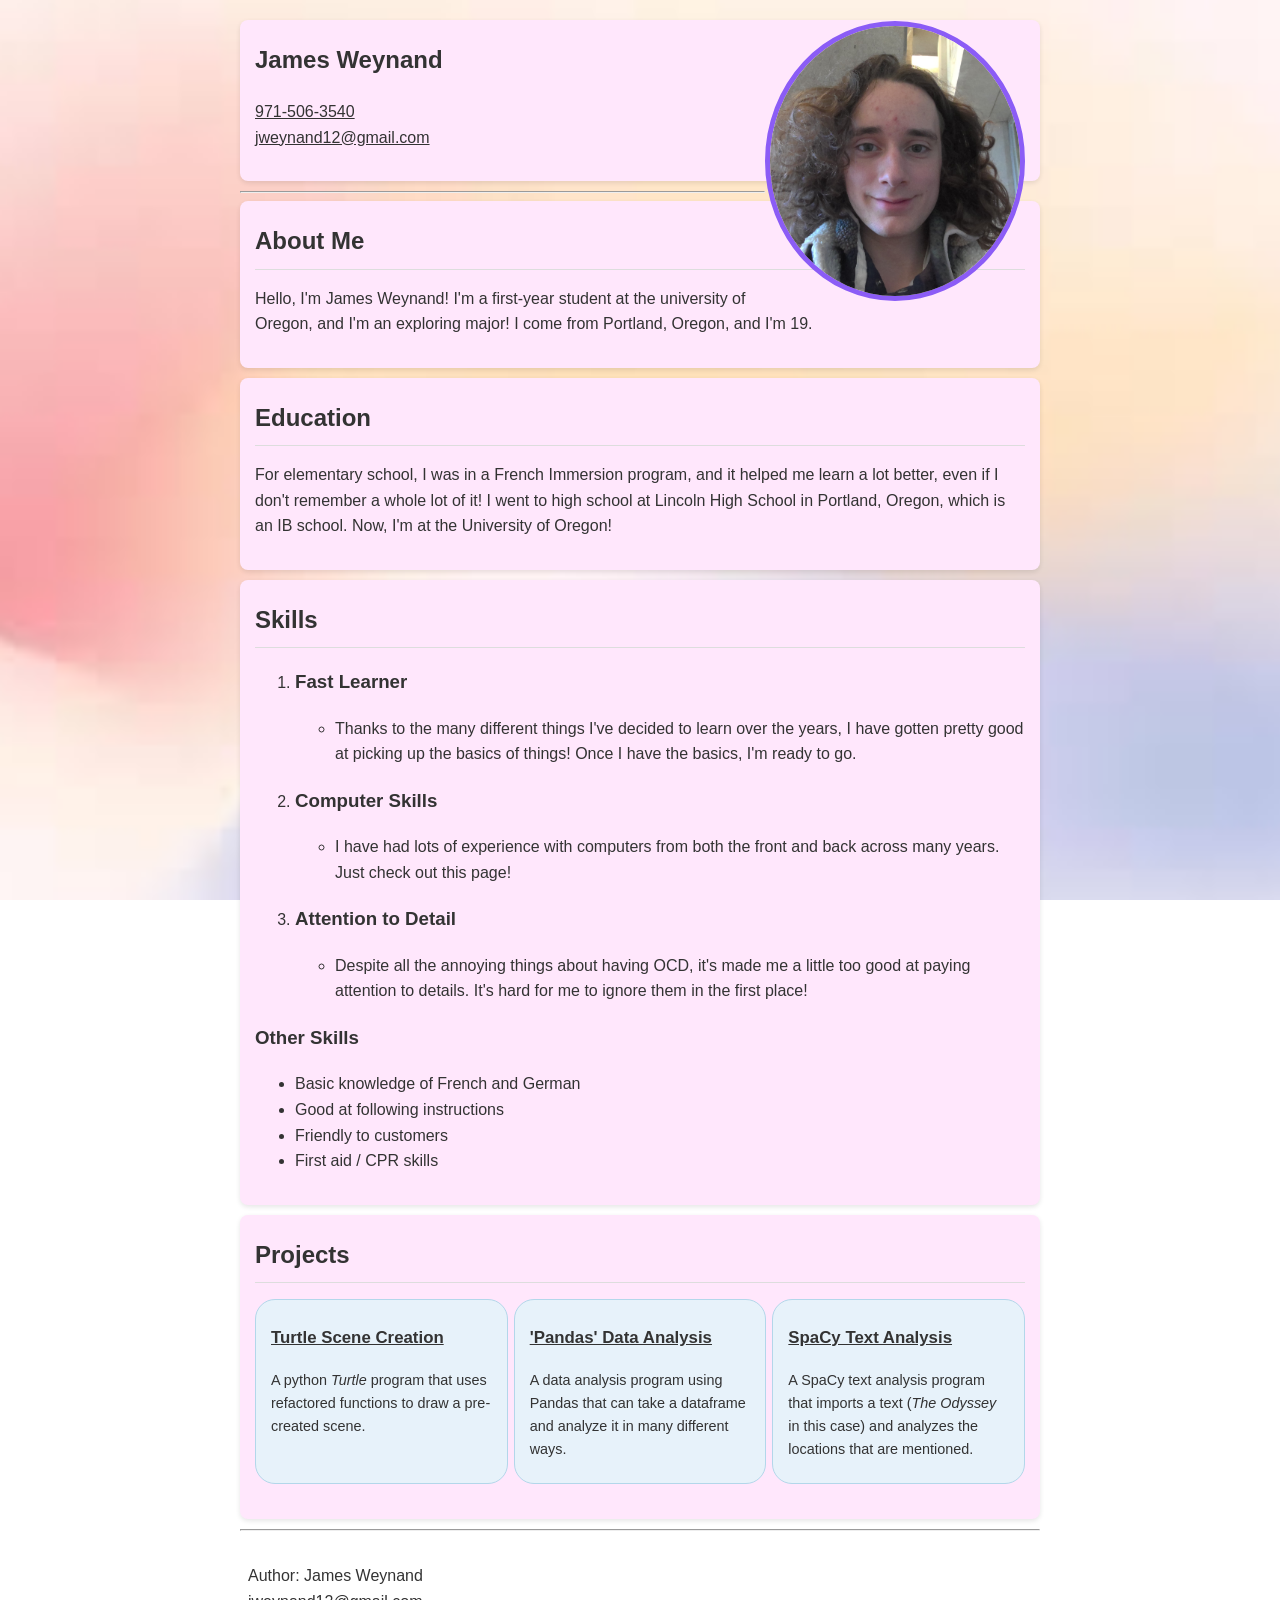
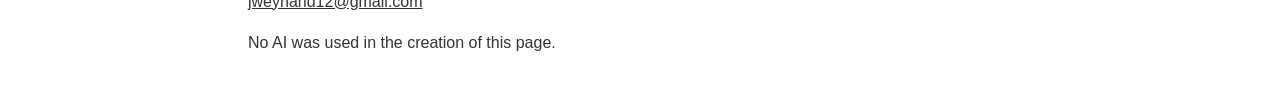
<file: index.html>
<!DOCTYPE html>

<html lang="en">
    <head>
        <meta charset="UTF-8" />
        <meta name="viewport" content="width=device-width, initial-scale=1.0" />
        <title>About Me</title>
        <link rel="stylesheet" href="styles.css">
    </head>
    <body>
        <section>
        <img src = selfportrait.jpg class="profile-pic" alt="James Weynand Picture" width="250.125" height="270">
        <h1>James Weynand</h1>
        <p>
            <a href="tel:9715063540">971-506-3540</a> <br>
            <a href="mailto:jweynand12@gmail.com">jweynand12@gmail.com</a>
        </p>
        </section>
        <hr>

        <section>
            <h2>About Me</h2>
            <p>Hello, I'm James Weynand! I'm a first-year student at the university
                of Oregon, and I'm an exploring major! I come from Portland, Oregon,
                and I'm 19. 
            </p>
        </section>

        <section>
            <h2>Education</h2>
            <p>For elementary school, I was in a French Immersion program, and it helped
                me learn a lot better, even if I don't remember a whole lot of it! I went
                to high school at Lincoln High School in Portland, Oregon, which is an IB
                school. Now, I'm at the University of Oregon!
            </p>
        </section>

        <section>
            <h2>Skills</h2>
            <ol>
            <li><h3>Fast Learner</h3></li>
            <ul><li>Thanks to the many different things I've decided to learn over the years,
                I have gotten pretty good at picking up the basics of things! Once I have
                the basics, I'm ready to go.
            </li></ul>
            <li><h3>Computer Skills</h3></li>
            <ul><li>I have had lots of experience with computers from both the front and back
                across many years. Just check out this page!
            </li></ul>
            <li><h3>Attention to Detail</h3></li>
            <ul><li>Despite all the annoying things about having OCD, it's made me a little too
                good at paying attention to details. It's hard for me to ignore them in the first place!
            </li></ul>
            </ol>
            <h3>Other Skills</h3>
            <ul>
                <li>Basic knowledge of French and German</li>
                <li>Good at following instructions</li>
                <li>Friendly to customers</li>
                <li>First aid / CPR skills</li>
            </ul>
        </section>
        <section>
            <h2>Projects</h2>
            <ul class = "linklist">
                <li class = "linklist-item"><h3><a href = "turtleproject.html">Turtle Scene Creation</a></h3>
                    <p>A python <i>Turtle</i> program that uses refactored functions to draw a pre-created scene.</p></li>
                <li class = "linklist-item"><h3><a href = "numpyproject.html">'Pandas' Data Analysis</a></h3>
                    <p>A data analysis program using Pandas that can take a dataframe and analyze it in many different ways.</p></li>
                <li class = "linklist-item"><h3><a href = "spacyproject.html">SpaCy Text Analysis</a></h3>
                    <p>A SpaCy text analysis program that imports a text (<i>The Odyssey</i> in this case) and analyzes the locations that are mentioned.</p></li>
            </ul>
        </section>
        <hr>
        <footer>
            <p>Author: James Weynand
            <br><a href="mailto:jweynand12@gmail.com">jweynand12@gmail.com</a></p>
            <p>No AI was used in the creation of this page.</p>
        </footer>
    </body>
</html>
</file>
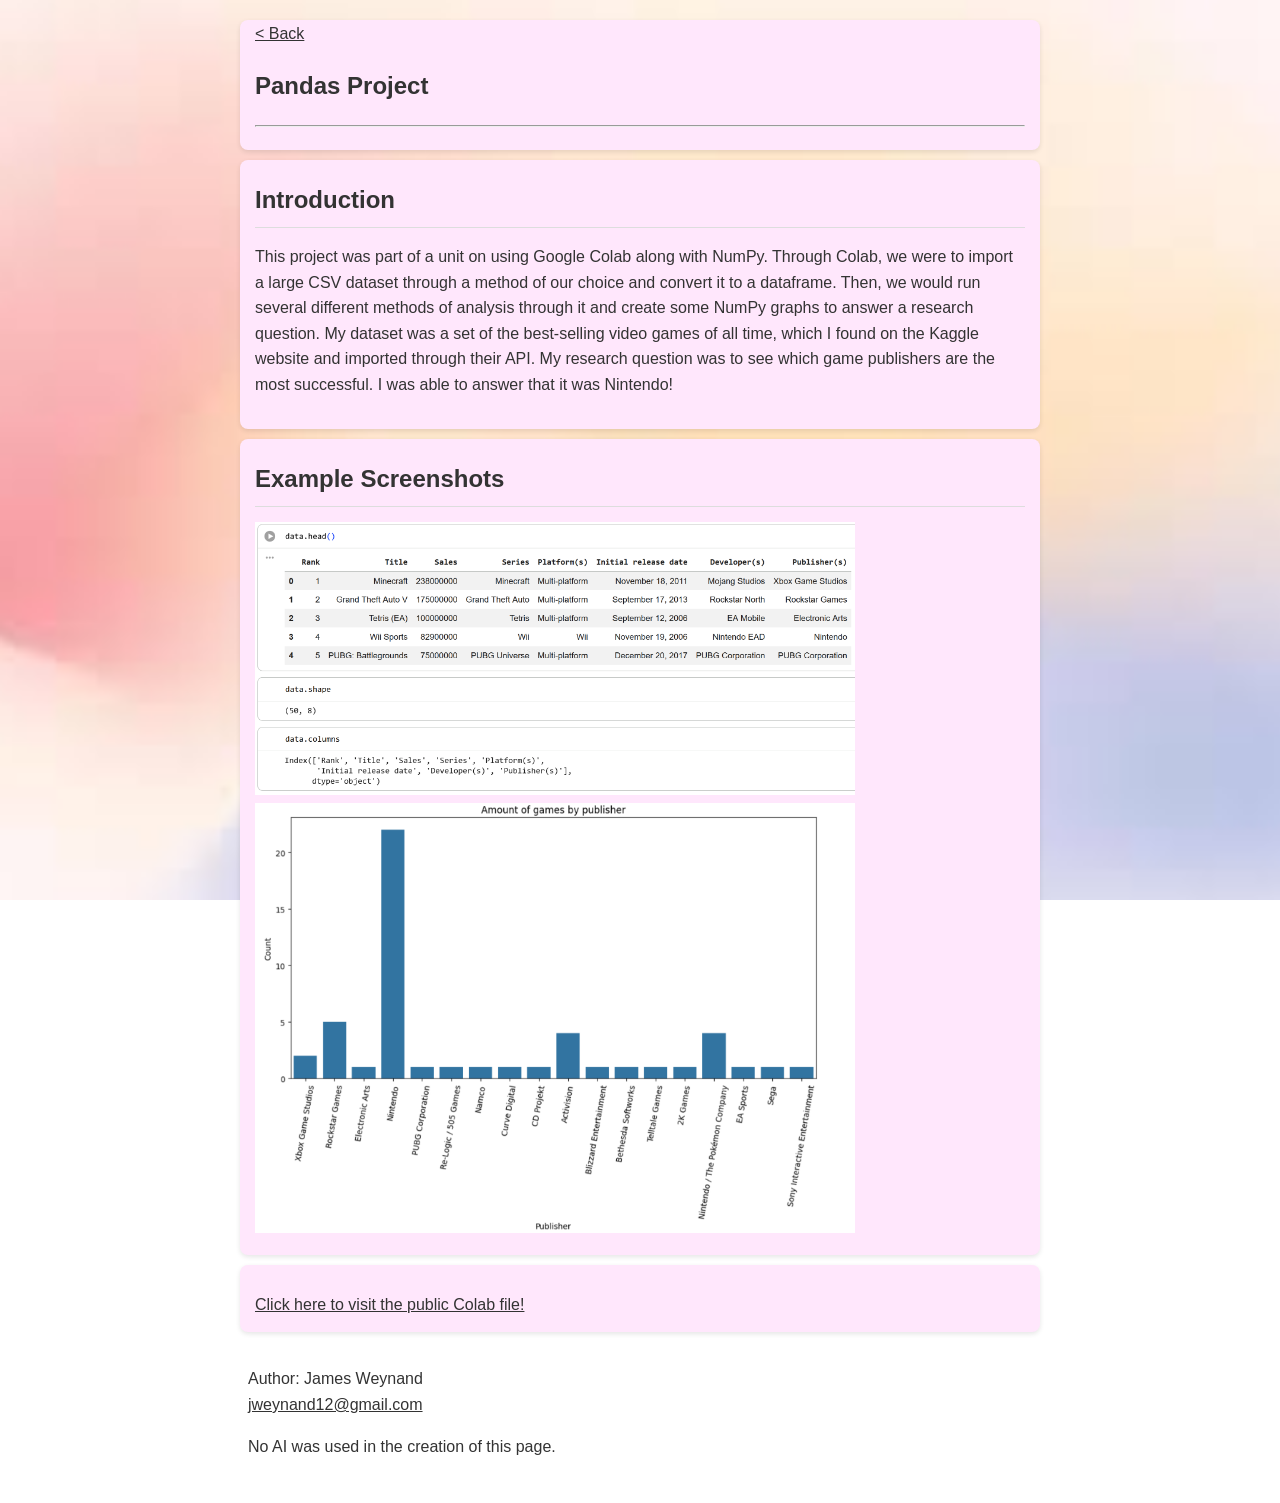
<file: numpyproject.html>
<!DOCTYPE html>

<html lang="en">
    <head>
        <meta charset="UTF-8" />
        <meta name="viewport" content="width=device-width, initial-scale=1.0" />
        <title>About Me</title>
        <link rel="stylesheet" href="styles.css">
    </head>

<body>
    <section>
        <a href = "index.html">&lt; Back</a>
        <h1>Pandas Project</h1>
        <hr>
    </section>

    <section>
        <h2>Introduction</h2>
        <p>
            This project was part of a unit on using Google Colab along with NumPy.
            Through Colab, we were to import a large CSV dataset through a method of
            our choice and convert it to a dataframe. Then, we would run several different
            methods of analysis through it and create some NumPy graphs to answer a research
            question. My dataset was a set of the best-selling video games of all time, which I 
            found on the Kaggle website and imported through their API. My research question was
            to see which game publishers are the most successful. I was able to answer that it was
            Nintendo! 
        </p>
    </section>

    <section>
        <h2>Example Screenshots</h2>
        <img src = "pandasScreenshot1.png" alt = "Pandas Screenshots" width = "600">
        <img src = "pandasScreenshot2.png" alt = "Pandas Screenshots" width = "600">
    </section>

    <section>
        <a href = "https://colab.research.google.com/drive/1oy_iHcPXmNRQ1s9mX5nuMrLTIW67awqe?usp=sharing" target="_blank"><br>Click here to visit the public Colab file!</a>
    </section>

    <footer>
        <p>Author: James Weynand
        <br><a href="mailto:jweynand12@gmail.com">jweynand12@gmail.com</a></p>
        <p>No AI was used in the creation of this page.</p>
    </footer>

</body>
</file>
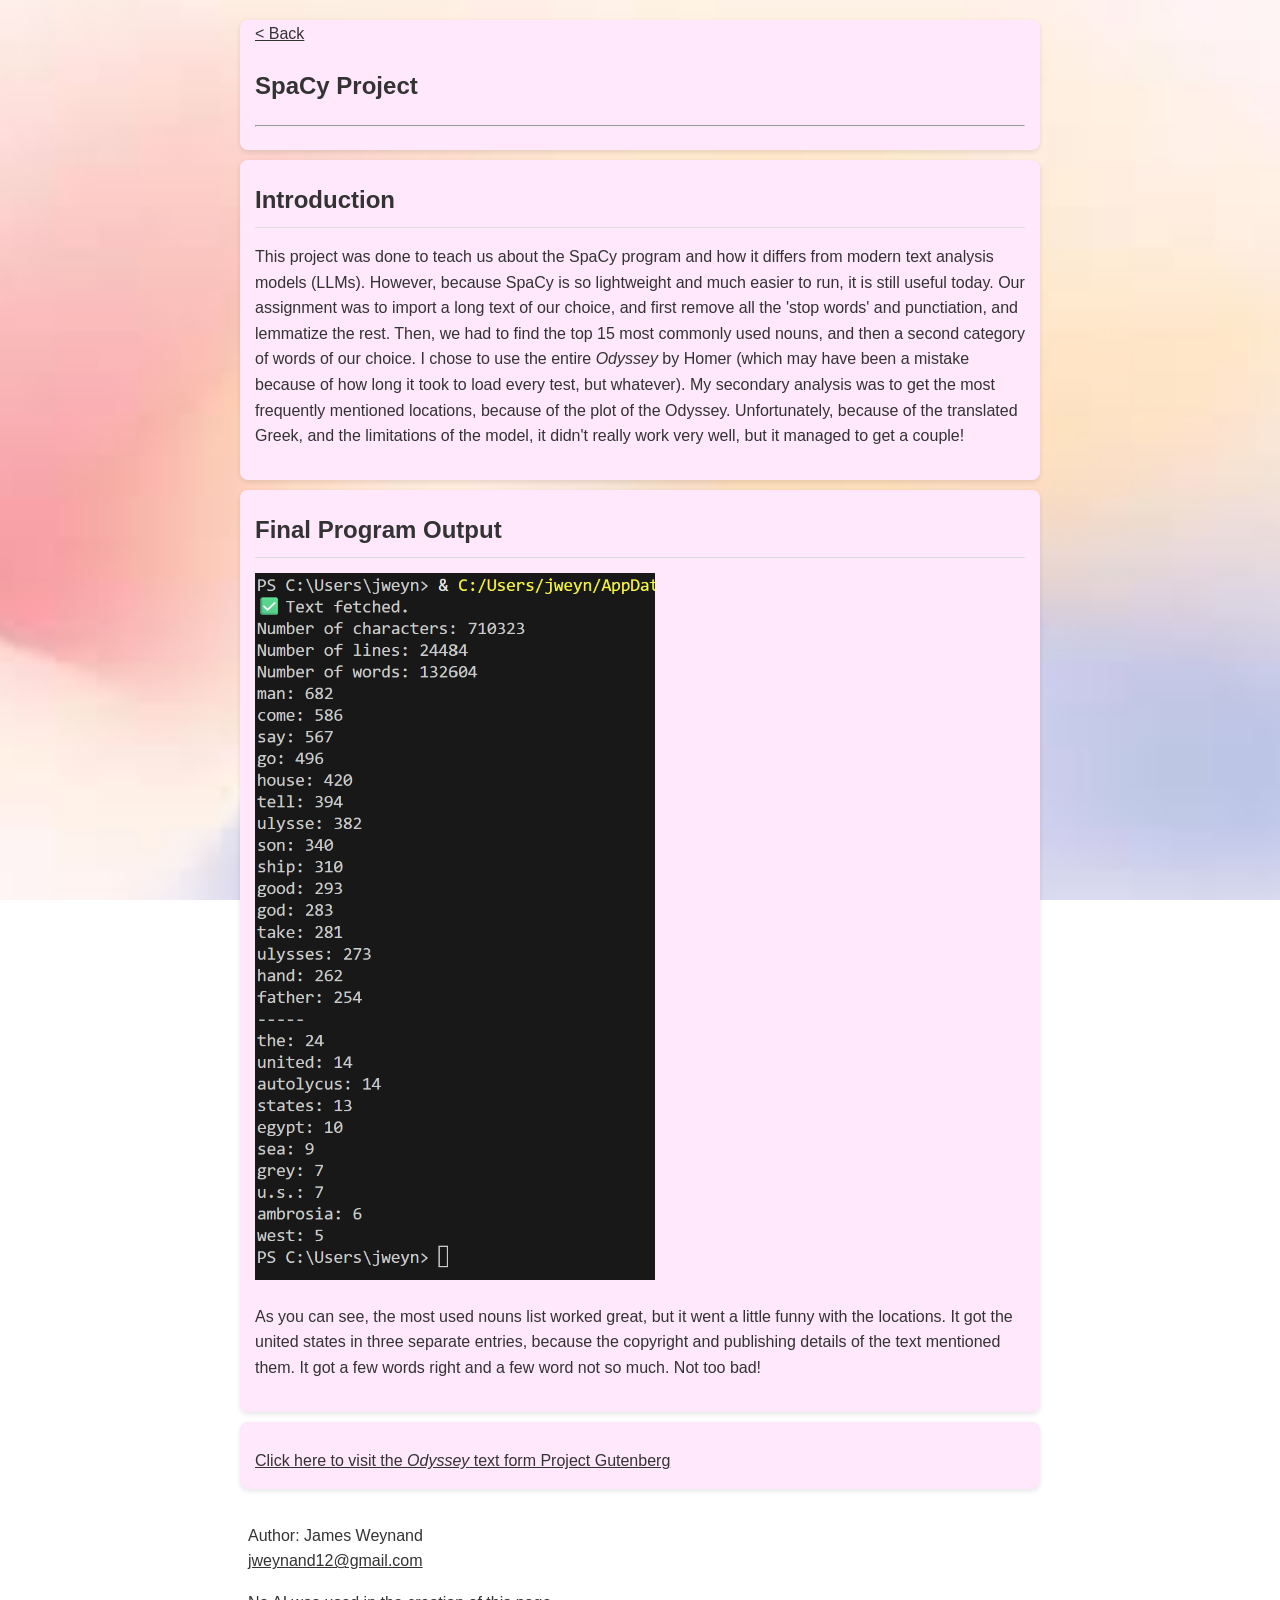
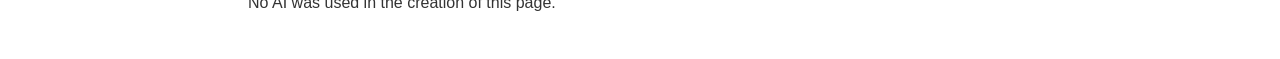
<file: spacyproject.html>
<!DOCTYPE html>

<html lang="en">
    <head>
        <meta charset="UTF-8" />
        <meta name="viewport" content="width=device-width, initial-scale=1.0" />
        <title>About Me</title>
        <link rel="stylesheet" href="styles.css">
    </head>

<body>
    <section>
        <a href = "index.html">&lt; Back</a>
        <h1>SpaCy Project</h1>
        <hr>
    </section>

    <section>
        <h2>Introduction</h2>
        <p>This project was done to teach us about the SpaCy program and how it differs from modern
            text analysis models (LLMs). However, because SpaCy is so lightweight and much easier to run,
            it is still useful today. Our assignment was to import a long text of our choice, and first remove
            all the 'stop words' and punctiation, and lemmatize the rest. Then, we had to find the top 15 most
            commonly used nouns, and then a second category of words of our choice. I chose to use the entire <i>Odyssey</i>
            by Homer (which may have been a mistake because of how long it took to load every test, but whatever). My secondary
            analysis was to get the most frequently mentioned locations, because of the plot of the Odyssey. Unfortunately,
            because of the translated Greek, and the limitations of the model, it didn't really work very well,
            but it managed to get a couple! 
        </p>
    </section>

    <section>
        <h2>Final Program Output</h2>
        <img src = "spacyScreenshot.png" alt = "Spacy output" width = "400">
        <p>As you can see, the most used nouns list worked great, but it went a little funny with the locations.
            It got the united states in three separate entries, because the copyright and publishing details of the text mentioned
            them. It got a few words right and a few word not so much. Not too bad!
        </p>
    </section>

    <section>
        <br>
        <a href = "https://www.gutenberg.org/cache/epub/1727/pg1727.txt" target="_blank">Click here to visit the <i>Odyssey</i> text form Project Gutenberg</a>
    </section>

    <footer>
        <p>Author: James Weynand
        <br><a href="mailto:jweynand12@gmail.com">jweynand12@gmail.com</a></p>
        <p>No AI was used in the creation of this page.</p>
    </footer>

</body>
</file>
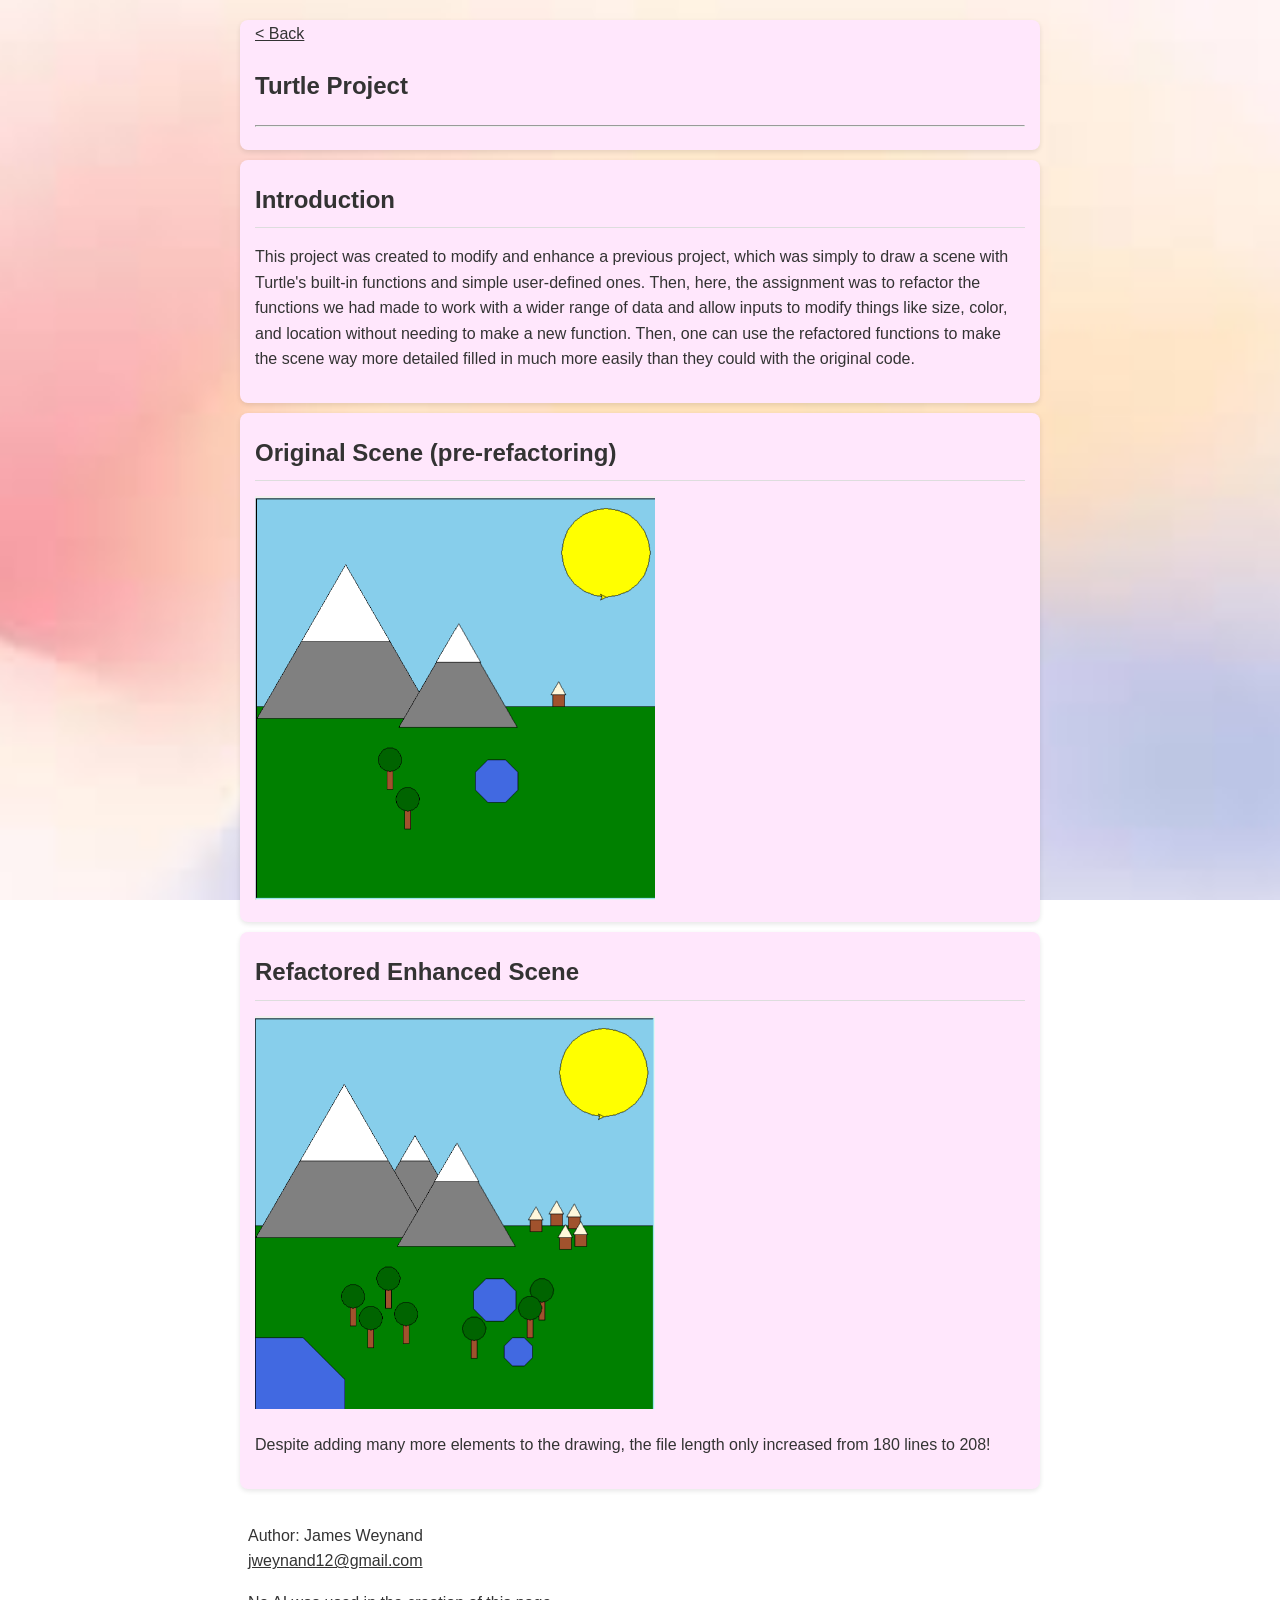
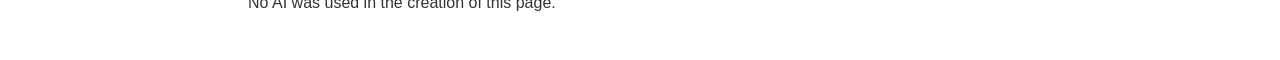
<file: turtleproject.html>
<!DOCTYPE html>

<html lang="en">
    <head>
        <meta charset="UTF-8" />
        <meta name="viewport" content="width=device-width, initial-scale=1.0" />
        <title>About Me</title>
        <link rel="stylesheet" href="styles.css">
    </head>

<body>
    <section>
        <a href = "index.html">&lt; Back</a>
        <h1>Turtle Project</h1>
        <hr>
    </section>

    <section>
        <h2>Introduction</h2>
        <p>This project was created to modify and enhance a previous project, 
            which was simply to draw a scene with Turtle's built-in functions and simple user-defined ones.
            Then, here, the assignment was to refactor the functions we had made
            to work with a wider range of data and allow inputs to modify things
            like size, color, and location without needing to make a new function.
            Then, one can use the refactored functions to make the scene way more detailed
            filled in much more easily than they could with the original code.
        </p>
    </section>

    <section>
        <h2>Original Scene (pre-refactoring)</h2>
        <img src = "TurtleOriginalScene.png" alt = "Scene before refactoring" width = "400">
    </section>

    <section>
        <h2>Refactored Enhanced Scene</h2>
        <img src = "TurtleEnhancedScene.png" alt = "Enhanced Scene" width = "400">
        <p>Despite adding many more elements to the drawing, the file length only increased
            from 180 lines to 208!
        </p>
    </section>

    <footer>
        <p>Author: James Weynand
        <br><a href="mailto:jweynand12@gmail.com">jweynand12@gmail.com</a></p>
        <p>No AI was used in the creation of this page.</p>
    </footer>

</body>
</file>
<file: styles.css>
body{
    font-family: 'Segoe UI', Tahoma, Geneva, Verdana, sans-serif;
    line-height: 1.6;
    color: #333;
    max-width: 800px;
    margin: 0 auto;
    padding: 20px;
    position: relative;
}

body:before{
    content: "";
    position: fixed;
    top: 0;
    left: 0;
    width: 100%;
    height: 100%;
    background-image: url('background.jpg');
    background-size: cover;
    background-position: center;
    /*opacity: 0.1;*/
    z-index: -1;
}

/* I took this from example 1 */
section{
    margin-bottom: 10px;
    padding: 15px;
    padding-top: 1px;
    background-color: #ffe7fc; /*ffe7fa*/
    border-radius: 8px;
    box-shadow: 0 2px 5px rgba(0, 0, 0, 0.1)
    
}

.profile-pic{
    width: 250.125;
    height: 270;
    border-radius: 50%;
    border: 5px solid #8b5cf6;
    float: right;
}

hr{
    color: #ffa7ff
}

h2{
    margin-bottom: 15px;
    border-bottom: 1px solid #ddd;
    padding-bottom: 8px;
}

footer{
    background-color: #ffffff;
    padding: 8px;
    border-radius: 8px;
}

h3:hover{
    color: #824366;
    transform: translateX(5px);
    transition: transform 0.2s ease, color 0.2s ease;
}

li:hover{
    color: #824366;
    transform: translateX(5px);
    transition: transform 0.2s ease, color 0.2s ease;
}

.linklist{
    padding: 0;
    margin-left: 20px;
    margin-bottom: 20px;
    list-style-type: none;
    margin-left: 0;
    display: flex;
    flex-wrap: wrap;
    gap: 6px;
}

.linklist-item{
  flex: 1 1;
  background-color: #e7f2fa;
  padding: 8px 15px;
  border-radius: 20px;
  font-size: 0.9rem;
  border: 1px solid #b3d7ea;
}
.linklist-item:hover{
    transform: translateY(-5px);
    transition: transform 0.2s ease, color 0.2s ease;
}

a{
    color: #333;
}

a:hover{
    color: #824366;
}
</file>
